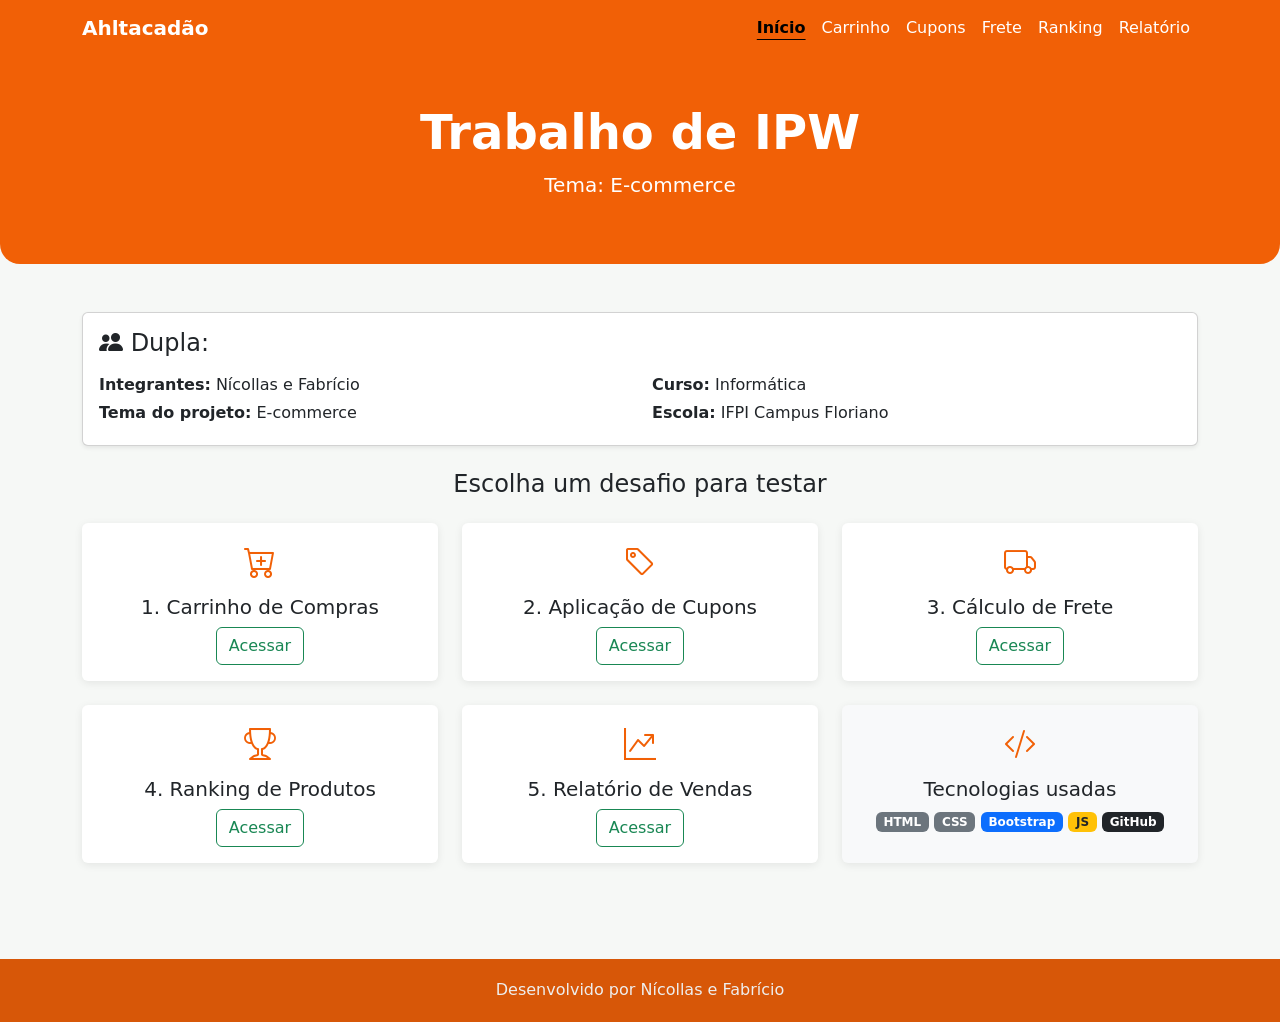
<file: index.html>
<!DOCTYPE html>
<html lang="pt-br">
<head>
  <meta charset="UTF-8">
  <meta name="viewport" content="width=device-width, initial-scale=1.0">
  <title>PDA - E-commerce</title>
  <link href="https://cdn.jsdelivr.net/npm/bootstrap@5.3.3/dist/css/bootstrap.min.css" rel="stylesheet">
  <link rel="stylesheet" href="https://cdn.jsdelivr.net/npm/bootstrap-icons@1.11.3/font/bootstrap-icons.css">
  <link rel="stylesheet" href="css/style.css">
</head>
<body>

  <nav class="navbar navbar-expand-lg navbar-loja">
    <div class="container">
      <a class="navbar-brand fw-bold" href="index.html">
      </i> Ahltacadão
      </a>
      <button class="navbar-toggler" type="button" data-bs-toggle="collapse" data-bs-target="#menuPrincipal">
        <span class="navbar-toggler-icon"></span>
      </button>
      <div class="collapse navbar-collapse" id="menuPrincipal">
        <ul class="navbar-nav ms-auto">
          <li class="nav-item"><a class="nav-link active" href="index.html">Início</a></li>
          <li class="nav-item"><a class="nav-link" href="desafio1.html">Carrinho</a></li>
          <li class="nav-item"><a class="nav-link" href="desafio2.html">Cupons</a></li>
          <li class="nav-item"><a class="nav-link" href="desafio3.html">Frete</a></li>
          <li class="nav-item"><a class="nav-link" href="desafio4.html">Ranking</a></li>
          <li class="nav-item"><a class="nav-link" href="desafio5.html">Relatório</a></li>
        </ul>
      </div>
    </div>
  </nav>

  <main>
    <section class="hero text-center">
      <div class="container">
        <h1 class="display-5 fw-bold"></i> Trabalho de IPW </h1>
        <p class="lead"> Tema: E-commerce </p>
      </div>
    </section>

    <div class="container my-5">

      <div class="card mb-4 shadow-sm">
        <div class="card-body">
          <h2 class="h4 mb-3"><i class="bi bi-people-fill"></i> Dupla: </h2>

          <div class="row">
            <div class="col-md-6">
              <p class="mb-1"><strong>Integrantes:</strong> Nícollas e Fabrício</p>
              <p class="mb-1"><strong>Tema do projeto:</strong> E-commerce</p>
            </div>
            <div class="col-md-6">
              <p class="mb-1"><strong>Curso:</strong> Informática </p>
              <p class="mb-1"><strong>Escola:</strong> IFPI Campus Floriano </p>
            </div>

          </div>
        </div>
      </div>

      <h2 class="h4 mb-4 text-center">Escolha um desafio para testar</h2>
      <div class="row g-4">

        <div class="col-md-6 col-lg-4">
          <div class="card card-desafio">
            <div class="card-body text-center">
              <i class="bi bi-cart-plus icone-desafio"></i>
              <h3 class="h5 mt-2">1. Carrinho de Compras</h3>
              <a href="desafio1.html" class="btn btn-outline-success">Acessar</a>
            </div>
          </div>
        </div>

        <div class="col-md-6 col-lg-4">
          <div class="card card-desafio">
            <div class="card-body text-center">
              <i class="bi bi-tag icone-desafio"></i>
              <h3 class="h5 mt-2">2. Aplicação de Cupons</h3>
              <a href="desafio2.html" class="btn btn-outline-success">Acessar</a>
            </div>
          </div>
        </div>

        <div class="col-md-6 col-lg-4">
          <div class="card card-desafio">
            <div class="card-body text-center">
              <i class="bi bi-truck icone-desafio"></i>
              <h3 class="h5 mt-2">3. Cálculo de Frete</h3>
              <a href="desafio3.html" class="btn btn-outline-success">Acessar</a>
            </div>
          </div>
        </div>

        <div class="col-md-6 col-lg-4">
          <div class="card card-desafio">
            <div class="card-body text-center">
              <i class="bi bi-trophy icone-desafio"></i>
              <h3 class="h5 mt-2">4. Ranking de Produtos</h3>
              <a href="desafio4.html" class="btn btn-outline-success">Acessar</a>
            </div>
          </div>
        </div>

        <div class="col-md-6 col-lg-4">
          <div class="card card-desafio">
            <div class="card-body text-center">
              <i class="bi bi-graph-up-arrow icone-desafio"></i>
              <h3 class="h5 mt-2">5. Relatório de Vendas</h3>
              <a href="desafio5.html" class="btn btn-outline-success">Acessar</a>
            </div>
          </div>
        </div>

        <div class="col-md-6 col-lg-4">
          <div class="card card-desafio bg-light">
            <div class="card-body text-center">
              <i class="bi bi-code-slash icone-desafio"></i>
              <h3 class="h5 mt-2">Tecnologias usadas</h3>
              <p class="text-muted mb-0">
                <span class="badge text-bg-secondary">HTML</span>
                <span class="badge text-bg-secondary">CSS</span>
                <span class="badge text-bg-primary">Bootstrap</span>
                <span class="badge text-bg-warning text-dark">JS</span>
                <span class="badge text-bg-dark">GitHub</span>
              </p>
            </div>
          </div>
        </div>

      </div>
    </div>
  </main>

  <footer class="text-center">
    <div class="container">
      <p class="mb-0">Desenvolvido por Nícollas e Fabrício</p>
    </div>
  </footer>

  <script src="https://cdn.jsdelivr.net/npm/bootstrap@5.3.3/dist/js/bootstrap.bundle.min.js"></script>
</body>
</html>
</file>
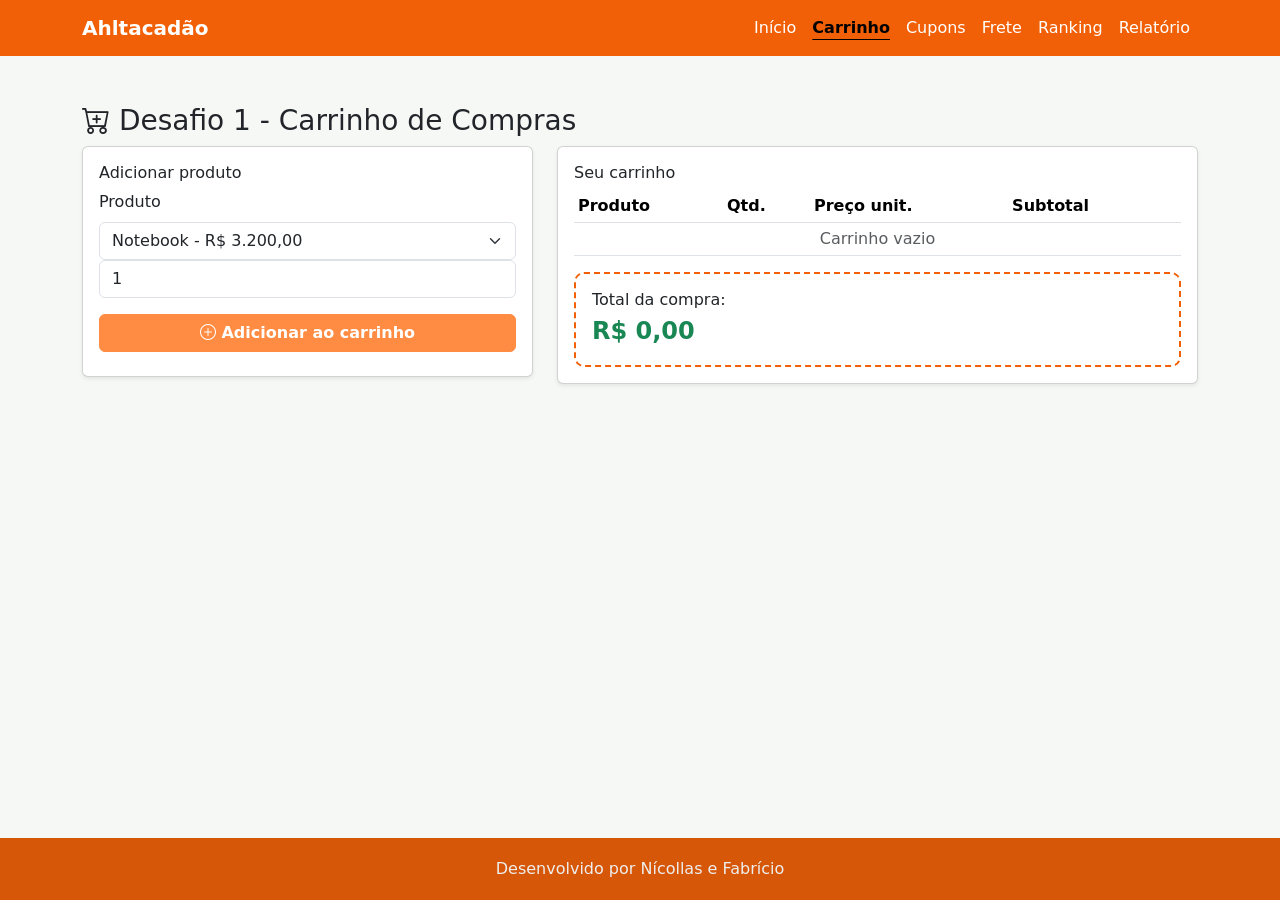
<file: desafio1.html>
<!DOCTYPE html>
<html lang="pt-br">
<head>
  <meta charset="UTF-8">
  <meta name="viewport" content="width=device-width, initial-scale=1.0">
  <title>Desafio 1 - Carrinho de Compras</title>
  <link href="https://cdn.jsdelivr.net/npm/bootstrap@5.3.3/dist/css/bootstrap.min.css" rel="stylesheet">
  <link rel="stylesheet" href="https://cdn.jsdelivr.net/npm/bootstrap-icons@1.11.3/font/bootstrap-icons.css">
  <link rel="stylesheet" href="css/style.css">
</head>
<body>

  <nav class="navbar navbar-expand-lg navbar-loja">
    <div class="container">
      <a class="navbar-brand fw-bold" href="index.html"></i> Ahltacadão </a>
      <button class="navbar-toggler" type="button" data-bs-toggle="collapse" data-bs-target="#menuPrincipal">
        <span class="navbar-toggler-icon"></span>
      </button>
      <div class="collapse navbar-collapse" id="menuPrincipal">
        <ul class="navbar-nav ms-auto">
          <li class="nav-item"><a class="nav-link" href="index.html">Início</a></li>
          <li class="nav-item"><a class="nav-link active" href="desafio1.html">Carrinho</a></li>
          <li class="nav-item"><a class="nav-link" href="desafio2.html">Cupons</a></li>
          <li class="nav-item"><a class="nav-link" href="desafio3.html">Frete</a></li>
          <li class="nav-item"><a class="nav-link" href="desafio4.html">Ranking</a></li>
          <li class="nav-item"><a class="nav-link" href="desafio5.html">Relatório</a></li>
        </ul>
      </div>
    </div>
  </nav>

  <main class="container my-5">
    <h1 class="h3"><i class="bi bi-cart-plus"></i> Desafio 1 - Carrinho de Compras</h1>
     <div class="row">
      <div class="col-md-5">
        <div class="card shadow-sm mb-4">
          <div class="card-body">
            <h2 class="h6">Adicionar produto</h2>

            <div class="mb-3">
              <label for="selecaoProduto" class="form-label">Produto</label>
              <select id="selecaoProduto" class="form-select">
            </div>

            <div class="mb-3">
              <label for="quantidadeProduto" class="form-label">Quantidade</label>
              <input type="number" id="quantidadeProduto" class="form-control" value="1" min="1">
            </div>

            <button class="btn btn-processar w-100" onclick="adicionarAoCarrinho()">
              <i class="bi bi-plus-circle"></i> Adicionar ao carrinho
            </button>

            <p id="mensagemErro" class="text-danger mt-2 mb-0"></p>
          </div>
        </div>
      </div>

      <div class="col-md-7">
        <div class="card shadow-sm">
          <div class="card-body">
            <h2 class="h6">Seu carrinho</h2>
            <table class="table table-sm align-middle">
              <thead>
                <tr>
                  <th>Produto</th>
                  <th>Qtd.</th>
                  <th>Preço unit.</th>
                  <th>Subtotal</th>
                  <th></th>
                </tr>
              </thead>
              <tbody id="corpoTabelaCarrinho">
                <!-- Linhas geradas pelo JavaScript -->
                <tr id="linhaVazia">
                  <td colspan="5" class="text-center text-muted">Carrinho vazio</td>
                </tr>
              </tbody>
            </table>

            <div class="caixa-resultado mostrar">
              <h3 class="h6 mb-1">Total da compra:</h3>
              <p class="fs-4 fw-bold text-success mb-0" id="totalCarrinho">R$ 0,00</p>
            </div>
          </div>
        </div>
      </div>
    </div>
  </main>

  <footer class="text-center">
    <div class="container">
      <p class="mb-0">Desenvolvido por Nícollas e Fabrício</p>
    </div>
  </footer>

  <script src="https://cdn.jsdelivr.net/npm/bootstrap@5.3.3/dist/js/bootstrap.bundle.min.js"></script>
  <script src="js/carrinho.js"></script>
</body>
</html>
</file>
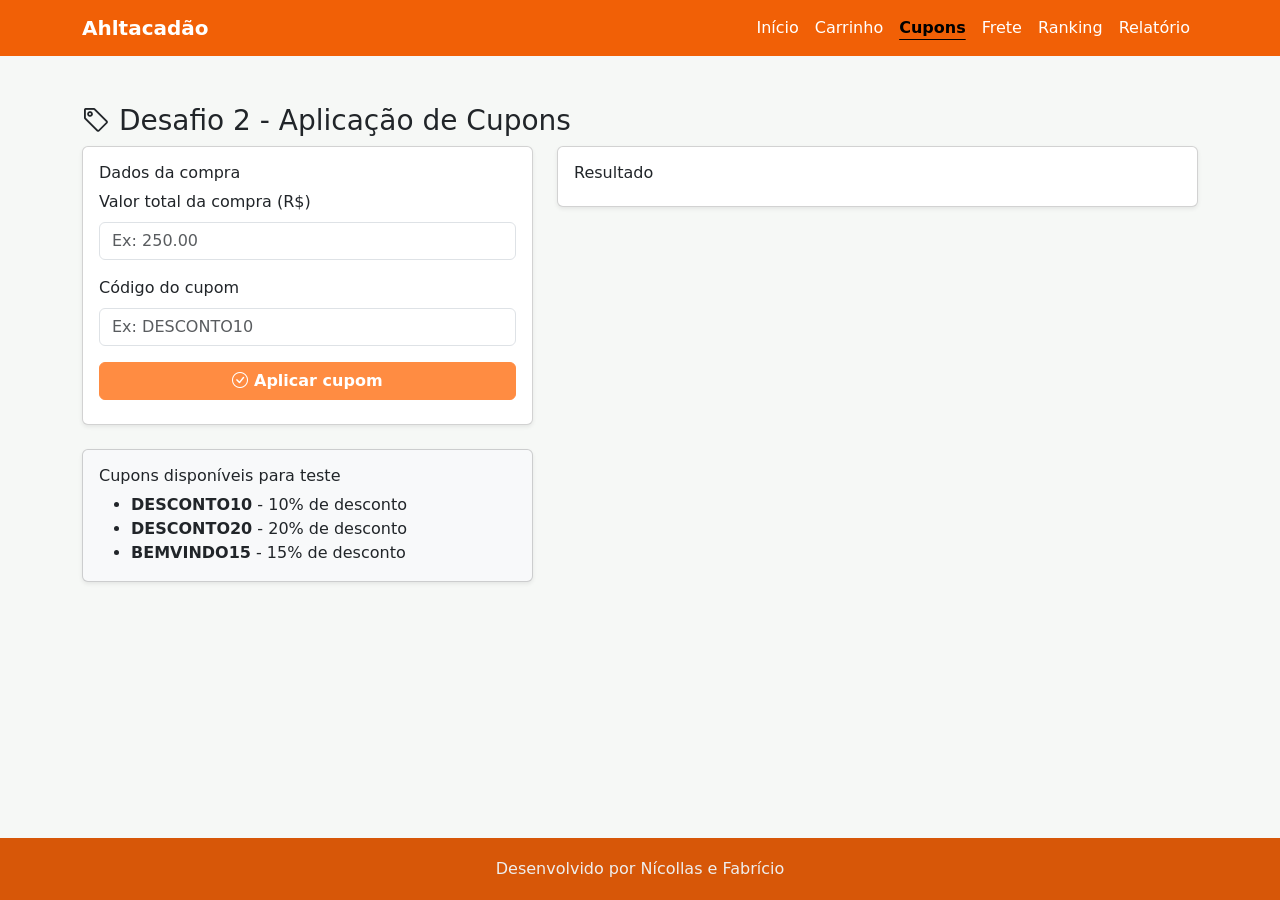
<file: desafio2.html>
<!DOCTYPE html>
<html lang="pt-br">
<head>
  <meta charset="UTF-8">
  <meta name="viewport" content="width=device-width, initial-scale=1.0">
  <title>Desafio 2 - Aplicação de Cupons</title>
  <link href="https://cdn.jsdelivr.net/npm/bootstrap@5.3.3/dist/css/bootstrap.min.css" rel="stylesheet">
  <link rel="stylesheet" href="https://cdn.jsdelivr.net/npm/bootstrap-icons@1.11.3/font/bootstrap-icons.css">
  <link rel="stylesheet" href="css/style.css">
</head>
<body>

  <nav class="navbar navbar-expand-lg navbar-loja">
    <div class="container">
      <a class="navbar-brand fw-bold" href="index.html"></i> Ahltacadão </a>
      <button class="navbar-toggler" type="button" data-bs-toggle="collapse" data-bs-target="#menuPrincipal">
        <span class="navbar-toggler-icon"></span>
      </button>
      <div class="collapse navbar-collapse" id="menuPrincipal">
        <ul class="navbar-nav ms-auto">
          <li class="nav-item"><a class="nav-link" href="index.html">Início</a></li>
          <li class="nav-item"><a class="nav-link" href="desafio1.html">Carrinho</a></li>
          <li class="nav-item"><a class="nav-link active" href="desafio2.html">Cupons</a></li>
          <li class="nav-item"><a class="nav-link" href="desafio3.html">Frete</a></li>
          <li class="nav-item"><a class="nav-link" href="desafio4.html">Ranking</a></li>
          <li class="nav-item"><a class="nav-link" href="desafio5.html">Relatório</a></li>
        </ul>
      </div>
    </div>
  </nav>

  <main class="container my-5">
    <h1 class="h3"><i class="bi bi-tag"></i> Desafio 2 - Aplicação de Cupons</h1>
     <div class="row">
      <div class="col-md-5">
        <div class="card shadow-sm mb-4">
          <div class="card-body">
            <h2 class="h6">Dados da compra</h2>

            <div class="mb-3">
              <label for="valorCompra" class="form-label">Valor total da compra (R$)</label>
              <input type="number" id="valorCompra" class="form-control" min="0" step="0.01" placeholder="Ex: 250.00">
            </div>

            <div class="mb-3">
              <label for="codigoCupom" class="form-label">Código do cupom</label>
              <input type="text" id="codigoCupom" class="form-control" placeholder="Ex: DESCONTO10">
            </div>

            <button class="btn btn-processar w-100" onclick="aplicarCupom()">
              <i class="bi bi-check-circle"></i> Aplicar cupom
            </button>

            <p id="mensagemErroCupom" class="text-danger mt-2 mb-0"></p>
          </div>
        </div>

        <div class="card shadow-sm bg-light">
          <div class="card-body">
            <h2 class="h6">Cupons disponíveis para teste</h2>
            <ul class="mb-0">
              <li><strong>DESCONTO10</strong> - 10% de desconto</li>
              <li><strong>DESCONTO20</strong> - 20% de desconto</li>
              <li><strong>BEMVINDO15</strong> - 15% de desconto</li>
            </ul>
          </div>
        </div>
      </div>

      <div class="col-md-7">
        <div class="card shadow-sm">
          <div class="card-body">
            <h2 class="h6">Resultado</h2>

            <div class="caixa-resultado" id="caixaResultadoCupom">
              <p class="mb-1">Valor original: <strong id="valorOriginal">R$ 0,00</strong></p>
              <p class="mb-1">Desconto aplicado: <strong id="percentualDesconto">0%</strong> (<span id="valorDesconto">R$ 0,00</span>)</p>
              <hr>
              <p class="fs-4 fw-bold text-success mb-0">Total a pagar: <span id="totalComDesconto">R$ 0,00</span></p>
            </div>
          </div>
        </div>
      </div>
    </div>
  </main>

  <footer class="text-center">
    <div class="container">
      <p class="mb-0">Desenvolvido por Nícollas e Fabrício</p>
    </div>
  </footer>

  <script src="https://cdn.jsdelivr.net/npm/bootstrap@5.3.3/dist/js/bootstrap.bundle.min.js"></script>
  <script src="js/cupom.js"></script>
</body>
</html>
</file>
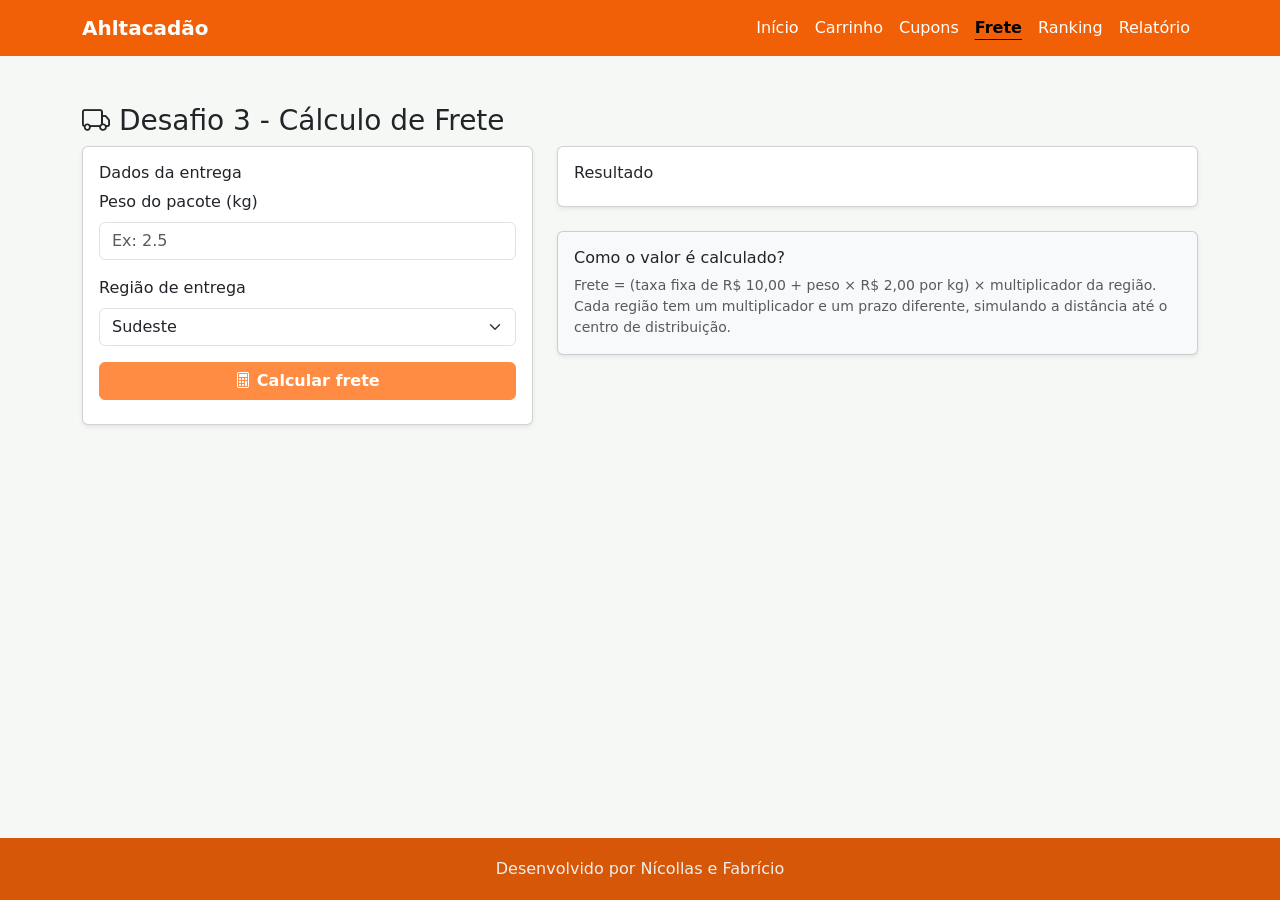
<file: desafio3.html>
<!DOCTYPE html>
<html lang="pt-br">
<head>
  <meta charset="UTF-8">
  <meta name="viewport" content="width=device-width, initial-scale=1.0">
  <title>Desafio 3 - Cálculo de Frete</title>
  <link href="https://cdn.jsdelivr.net/npm/bootstrap@5.3.3/dist/css/bootstrap.min.css" rel="stylesheet">
  <link rel="stylesheet" href="https://cdn.jsdelivr.net/npm/bootstrap-icons@1.11.3/font/bootstrap-icons.css">
  <link rel="stylesheet" href="css/style.css">
</head>
<body>

  <nav class="navbar navbar-expand-lg navbar-loja">
    <div class="container">
      <a class="navbar-brand fw-bold" href="index.html"></i> Ahltacadão </a>
      <button class="navbar-toggler" type="button" data-bs-toggle="collapse" data-bs-target="#menuPrincipal">
        <span class="navbar-toggler-icon"></span>
      </button>
      <div class="collapse navbar-collapse" id="menuPrincipal">
        <ul class="navbar-nav ms-auto">
          <li class="nav-item"><a class="nav-link" href="index.html">Início</a></li>
          <li class="nav-item"><a class="nav-link" href="desafio1.html">Carrinho</a></li>
          <li class="nav-item"><a class="nav-link" href="desafio2.html">Cupons</a></li>
          <li class="nav-item"><a class="nav-link active" href="desafio3.html">Frete</a></li>
          <li class="nav-item"><a class="nav-link" href="desafio4.html">Ranking</a></li>
          <li class="nav-item"><a class="nav-link" href="desafio5.html">Relatório</a></li>
        </ul>
      </div>
    </div>
  </nav>

  <main class="container my-5">
    <h1 class="h3"><i class="bi bi-truck"></i> Desafio 3 - Cálculo de Frete</h1>
     <div class="row">
      <div class="col-md-5">
        <div class="card shadow-sm mb-4">
          <div class="card-body">
            <h2 class="h6">Dados da entrega</h2>

            <div class="mb-3">
              <label for="pesoPacote" class="form-label">Peso do pacote (kg)</label>
              <input type="number" id="pesoPacote" class="form-control" min="0" step="0.1" placeholder="Ex: 2.5">
            </div>

            <div class="mb-3">
              <label for="regiaoEntrega" class="form-label">Região de entrega</label>
              <select id="regiaoEntrega" class="form-select">
                <option value="sudeste">Sudeste</option>
                <option value="sul">Sul</option>
                <option value="centro-oeste">Centro-Oeste</option>
                <option value="nordeste">Nordeste</option>
                <option value="norte">Norte</option>
              </select>
            </div>

            <button class="btn btn-processar w-100" onclick="calcularFrete()">
              <i class="bi bi-calculator"></i> Calcular frete
            </button>

            <p id="mensagemErroFrete" class="text-danger mt-2 mb-0"></p>
          </div>
        </div>
      </div>

      <div class="col-md-7">
        <div class="card shadow-sm">
          <div class="card-body">
            <h2 class="h6">Resultado</h2>
            <div class="caixa-resultado" id="caixaResultadoFrete">
              <p class="mb-1">Valor do frete: <span class="fs-4 fw-bold text-success" id="valorFrete">R$ 0,00</span></p>
              <p class="mb-0">Prazo estimado de entrega: <strong id="prazoFrete">-</strong></p>
            </div>
          </div>
        </div>

        <div class="card shadow-sm bg-light mt-4">
          <div class="card-body">
            <h2 class="h6">Como o valor é calculado?</h2>
            <p class="mb-0 small text-muted">
              Frete = (taxa fixa de R$ 10,00 + peso &times; R$ 2,00 por kg) &times; multiplicador da região.
              Cada região tem um multiplicador e um prazo diferente, simulando a distância até o centro de distribuição.
            </p>
          </div>
        </div>
      </div>
    </div>
  </main>

  <footer class="text-center">
    <div class="container">
      <p class="mb-0">Desenvolvido por Nícollas e Fabrício</p>
    </div>
  </footer>

  <script src="https://cdn.jsdelivr.net/npm/bootstrap@5.3.3/dist/js/bootstrap.bundle.min.js"></script>
  <script src="js/frete.js"></script>
</body>
</html>
</file>
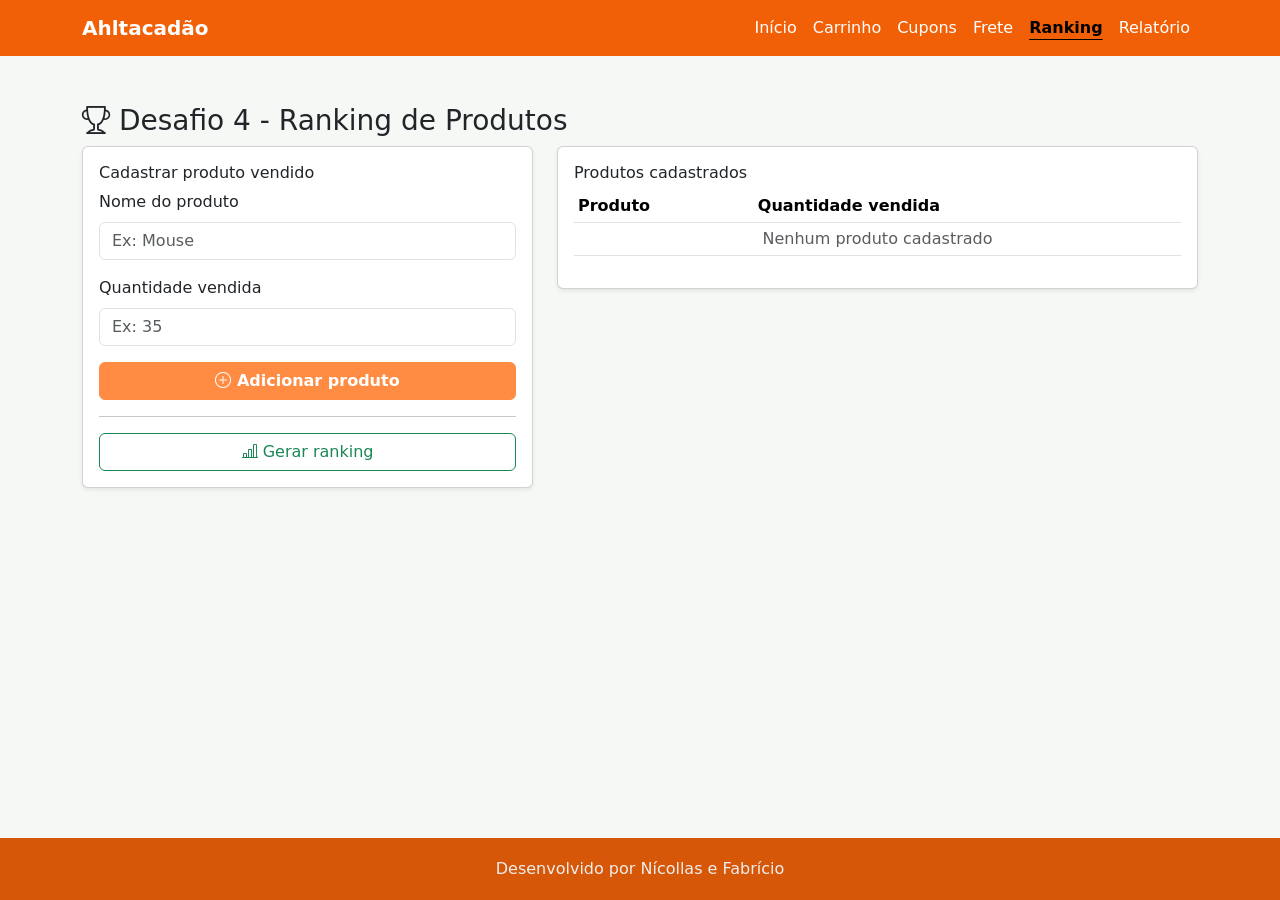
<file: desafio4.html>
<!DOCTYPE html>
<html lang="pt-br">
<head>
  <meta charset="UTF-8">
  <meta name="viewport" content="width=device-width, initial-scale=1.0">
  <title>Desafio 4 - Ranking de Produtos</title>
  <link href="https://cdn.jsdelivr.net/npm/bootstrap@5.3.3/dist/css/bootstrap.min.css" rel="stylesheet">
  <link rel="stylesheet" href="https://cdn.jsdelivr.net/npm/bootstrap-icons@1.11.3/font/bootstrap-icons.css">
  <link rel="stylesheet" href="css/style.css">
</head>
<body>

  <nav class="navbar navbar-expand-lg navbar-loja">
    <div class="container">
      <a class="navbar-brand fw-bold" href="index.html"></i> Ahltacadão </a>
      <button class="navbar-toggler" type="button" data-bs-toggle="collapse" data-bs-target="#menuPrincipal">
        <span class="navbar-toggler-icon"></span>
      </button>
      <div class="collapse navbar-collapse" id="menuPrincipal">
        <ul class="navbar-nav ms-auto">
          <li class="nav-item"><a class="nav-link" href="index.html">Início</a></li>
          <li class="nav-item"><a class="nav-link" href="desafio1.html">Carrinho</a></li>
          <li class="nav-item"><a class="nav-link" href="desafio2.html">Cupons</a></li>
          <li class="nav-item"><a class="nav-link" href="desafio3.html">Frete</a></li>
          <li class="nav-item"><a class="nav-link active" href="desafio4.html">Ranking</a></li>
          <li class="nav-item"><a class="nav-link" href="desafio5.html">Relatório</a></li>
        </ul>
      </div>
    </div>
  </nav>

  <main class="container my-5">
    <h1 class="h3"><i class="bi bi-trophy"></i> Desafio 4 - Ranking de Produtos</h1>
     <div class="row">
      <div class="col-md-5">
        <div class="card shadow-sm mb-4">
          <div class="card-body">
            <h2 class="h6">Cadastrar produto vendido</h2>

            <div class="mb-3">
              <label for="nomeProdutoRanking" class="form-label">Nome do produto</label>
              <input type="text" id="nomeProdutoRanking" class="form-control" placeholder="Ex: Mouse">
            </div>

            <div class="mb-3">
              <label for="quantidadeVendidaRanking" class="form-label">Quantidade vendida</label>
              <input type="number" id="quantidadeVendidaRanking" class="form-control" min="1" placeholder="Ex: 35">
            </div>

            <button class="btn btn-processar w-100" onclick="adicionarProdutoRanking()">
              <i class="bi bi-plus-circle"></i> Adicionar produto
            </button>

            <p id="mensagemErroRanking" class="text-danger mt-2 mb-0"></p>

            <hr>

            <button class="btn btn-outline-success w-100" onclick="gerarRanking()">
              <i class="bi bi-bar-chart-line"></i> Gerar ranking
            </button>
          </div>
        </div>
      </div>

      <div class="col-md-7">
        <div class="card shadow-sm mb-4">
          <div class="card-body">
            <h2 class="h6">Produtos cadastrados</h2>
            <table class="table table-sm">
              <thead>
                <tr><th>Produto</th><th>Quantidade vendida</th></tr>
              </thead>
              <tbody id="corpoTabelaProdutos">
                <tr id="linhaVaziaRanking"><td colspan="2" class="text-center text-muted">Nenhum produto cadastrado</td></tr>
              </tbody>
            </table>
          </div>
        </div>

        <div class="caixa-resultado" id="caixaResultadoRanking">
          <h2 class="h6">🏆 Ranking gerado</h2>
          <ol id="listaRanking" class="mb-0"></ol>
        </div>
      </div>
    </div>
  </main>

  <footer class="text-center">
    <div class="container">
      <p class="mb-0">Desenvolvido por Nícollas e Fabrício</p>
    </div>
  </footer>

  <script src="https://cdn.jsdelivr.net/npm/bootstrap@5.3.3/dist/js/bootstrap.bundle.min.js"></script>
  <script src="js/ranking.js"></script>
</body>
</html>
</file>
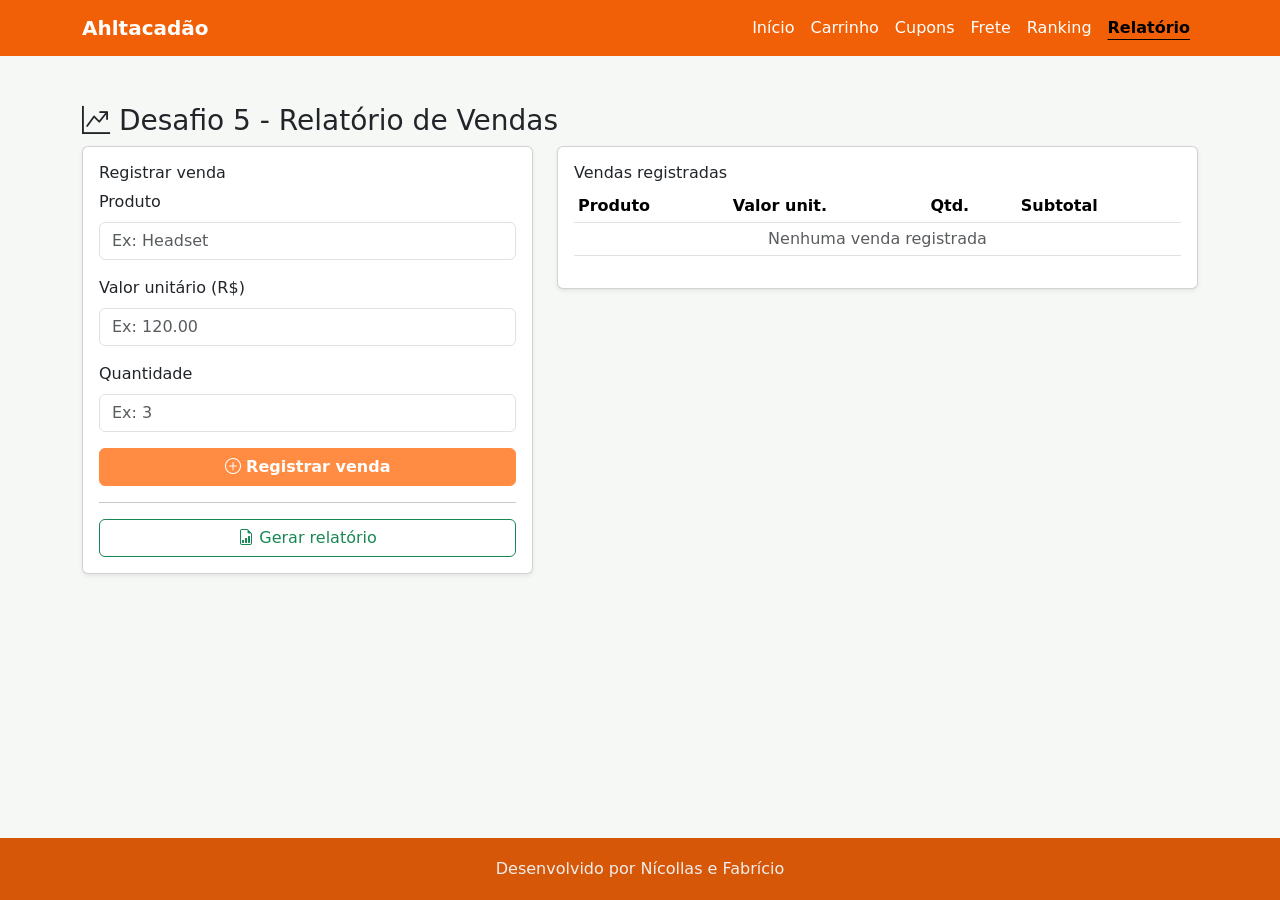
<file: desafio5.html>
<!DOCTYPE html>
<html lang="pt-br">
<head>
  <meta charset="UTF-8">
  <meta name="viewport" content="width=device-width, initial-scale=1.0">
  <title>Desafio 5 - Relatório de Vendas</title>
  <link href="https://cdn.jsdelivr.net/npm/bootstrap@5.3.3/dist/css/bootstrap.min.css" rel="stylesheet">
  <link rel="stylesheet" href="https://cdn.jsdelivr.net/npm/bootstrap-icons@1.11.3/font/bootstrap-icons.css">
  <link rel="stylesheet" href="css/style.css">
</head>
<body>

  <nav class="navbar navbar-expand-lg navbar-loja">
    <div class="container">
      <a class="navbar-brand fw-bold" href="index.html"></i> Ahltacadão </a>
      <button class="navbar-toggler" type="button" data-bs-toggle="collapse" data-bs-target="#menuPrincipal">
        <span class="navbar-toggler-icon"></span>
      </button>
      <div class="collapse navbar-collapse" id="menuPrincipal">
        <ul class="navbar-nav ms-auto">
          <li class="nav-item"><a class="nav-link" href="index.html">Início</a></li>
          <li class="nav-item"><a class="nav-link" href="desafio1.html">Carrinho</a></li>
          <li class="nav-item"><a class="nav-link" href="desafio2.html">Cupons</a></li>
          <li class="nav-item"><a class="nav-link" href="desafio3.html">Frete</a></li>
          <li class="nav-item"><a class="nav-link" href="desafio4.html">Ranking</a></li>
          <li class="nav-item"><a class="nav-link active" href="desafio5.html">Relatório</a></li>
        </ul>
      </div>
    </div>
  </nav>

  <main class="container my-5">
    <h1 class="h3"><i class="bi bi-graph-up-arrow"></i> Desafio 5 - Relatório de Vendas</h1>
     <div class="row">
      <div class="col-md-5">
        <div class="card shadow-sm mb-4">
          <div class="card-body">
            <h2 class="h6">Registrar venda</h2>

            <div class="mb-3">
              <label for="nomeProdutoVenda" class="form-label">Produto</label>
              <input type="text" id="nomeProdutoVenda" class="form-control" placeholder="Ex: Headset">
            </div>

            <div class="mb-3">
              <label for="valorUnitarioVenda" class="form-label">Valor unitário (R$)</label>
              <input type="number" id="valorUnitarioVenda" class="form-control" min="0" step="0.01" placeholder="Ex: 120.00">
            </div>

            <div class="mb-3">
              <label for="quantidadeVenda" class="form-label">Quantidade</label>
              <input type="number" id="quantidadeVenda" class="form-control" min="1" placeholder="Ex: 3">
            </div>

            <button class="btn btn-processar w-100" onclick="registrarVenda()">
              <i class="bi bi-plus-circle"></i> Registrar venda
            </button>

            <p id="mensagemErroVenda" class="text-danger mt-2 mb-0"></p>

            <hr>

            <button class="btn btn-outline-success w-100" onclick="gerarRelatorio()">
              <i class="bi bi-file-earmark-bar-graph"></i> Gerar relatório
            </button>
          </div>
        </div>
      </div>

      <div class="col-md-7">
        <div class="card shadow-sm mb-4">
          <div class="card-body">
            <h2 class="h6">Vendas registradas</h2>
            <table class="table table-sm">
              <thead>
                <tr><th>Produto</th><th>Valor unit.</th><th>Qtd.</th><th>Subtotal</th></tr>
              </thead>
              <tbody id="corpoTabelaVendas">
                <tr id="linhaVaziaVendas"><td colspan="4" class="text-center text-muted">Nenhuma venda registrada</td></tr>
              </tbody>
            </table>
          </div>
        </div>

        <div class="caixa-resultado" id="caixaResultadoRelatorio">
          <h2 class="h6">📊 Relatório</h2>
          <p class="mb-1">Total de vendas registradas: <strong id="numeroDeVendas">0</strong></p>      
          <p class="mb-1">Total arrecadado: <strong id="totalArrecadado">R$ 0,00</strong></p>
          <p class="mb-1">Ticket médio: <strong id="ticketMedio">R$ 0,00</strong></p>
          <p class="mb-0">Produto mais vendido (em quantidade): <strong id="produtoMaisVendido">-</strong></p>
        </div>
      </div>
    </div>
  </main>

  <footer class="text-center">
    <div class="container">
      <p class="mb-0">Desenvolvido por Nícollas e Fabrício</p>
    </div>
  </footer>

  <script src="https://cdn.jsdelivr.net/npm/bootstrap@5.3.3/dist/js/bootstrap.bundle.min.js"></script>
  <script src="js/relatorio.js"></script>
</body>
</html>
</file>
<file: css/style.css>
:root {
  --cor-principal: #f16006;
  --cor-principal-escura: #d75708;
  --cor-destaque: #ff8c42;
  --cor-fundo-claro: #f6f8f6;
}

body {
  background-color: var(--cor-fundo-claro);
  display: flex;
  flex-direction: column;
  min-height: 100vh;
}

main {
  flex: 1;
}

.navbar-loja {
  background-color: var(--cor-principal);
}

.navbar-loja .navbar-brand,
.navbar-loja .nav-link {
  color: #ffffff;
}

.navbar-loja .nav-link.active {
  font-weight: 600;
  text-decoration: underline;
  text-underline-offset: 6px;
}


.hero {
  background-color: var(--cor-principal);
  color: #fff;
  padding: 3rem 1rem;
  border-radius: 0 0 20px 20px;
}

.card-desafio {
  height: 100%;
  border: none;
  box-shadow: 0 2px 8px rgba(0, 0, 0, 0.08);
  transition: transform 0.2s ease-in-out;
}

.card-desafio:hover {
  transform: translateY(-5px);
}

.card-desafio .icone-desafio {
  font-size: 2rem;
  color: var(--cor-principal);
}

.caixa-resultado {
  border: 2px dashed var(--cor-principal);
  border-radius: 10px;
  padding: 1rem;
  margin-top: 1rem;
  background-color: #ffffff;
  display: none; 
}

.caixa-resultado.mostrar {
  display: block;
}

.btn-processar {
  background-color: var(--cor-destaque);
  border-color: var(--cor-destaque);
  color: #fff;
  font-weight: 600;
}

.btn-processar:hover {
  background-color: #ff8c42;
  border-color: #ff8c42;
  color: #fff;
}


footer {
  background-color: var(--cor-principal-escura);
  color: #eee;
  padding: 1.2rem 0;
  margin-top: 3rem;
}

footer a {
  color: #fff;
}
</file>
